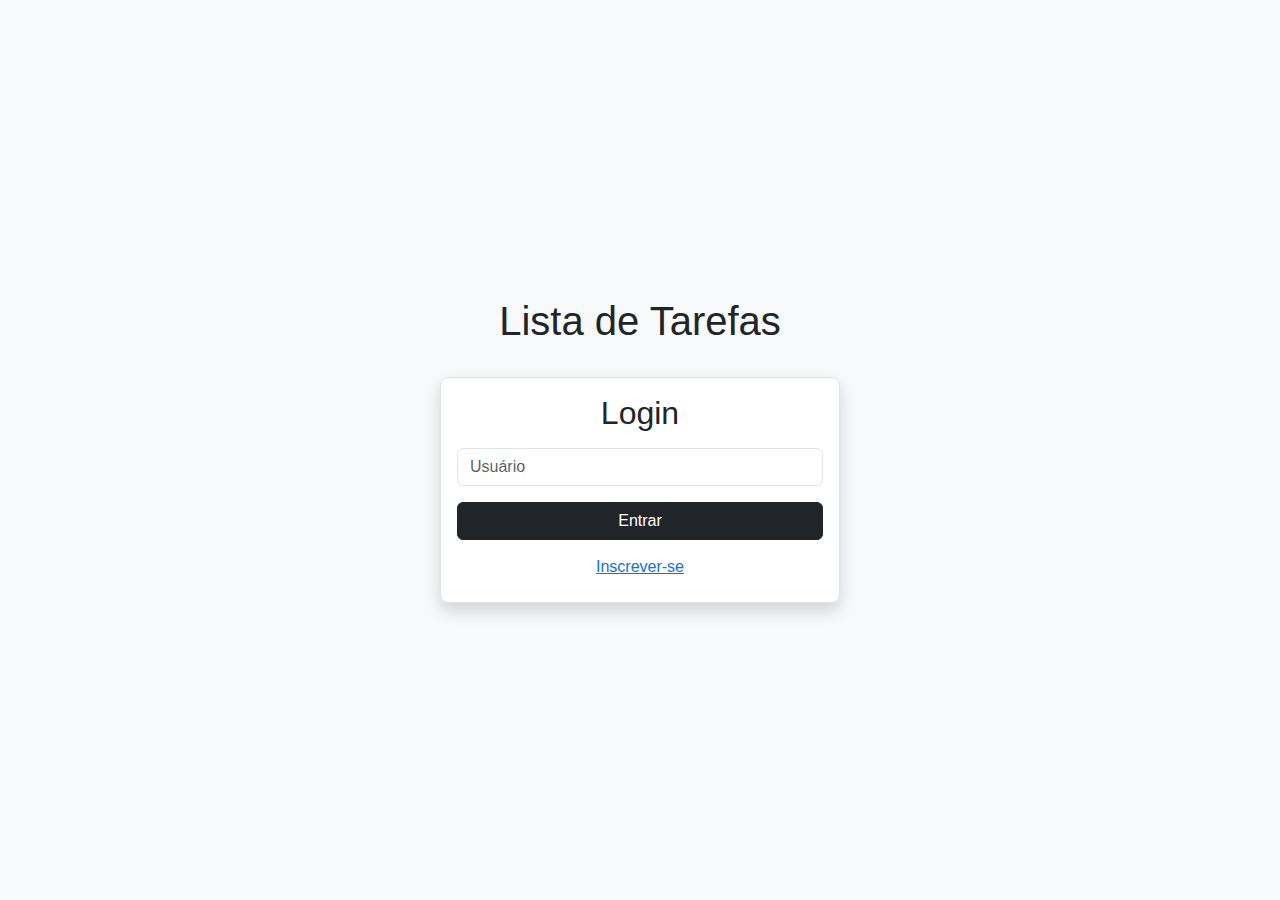
<file: index.html>
<!DOCTYPE html>
<html lang="en">
    <head>
        <meta charset="UTF-8" />
        <meta name="viewport" content="width=device-width, initial-scale=1.0" />
        <title>To Do List</title>
        <link
            href="https://cdn.jsdelivr.net/npm/bootstrap@5.3.3/dist/css/bootstrap.min.css"
            rel="stylesheet"
            integrity="sha384-QWTKZyjpPEjISv5WaRU9OFeRpok6YctnYmDr5pNlyT2bRjXh0JMhjY6hW+ALEwIH"
            crossorigin="anonymous"
        />
        <link rel="stylesheet" href="style.css" />
    </head>

    <body
        class="d-flex flex-column align-items-center justify-content-center vh-100 bg-light text-dark"
    >
        <button id="sairConta" class="btn btn-outline-dark hidden">
            Sair da conta
        </button>

        <div class="text-center mb-4">
            <h1>Lista de Tarefas</h1>
        </div>

        <form
            id="login-form"
            class="border p-3 rounded-3 shadow bg-white text-center"
        >
            <h2 class="mb-3">Login</h2>
            <div class="mb-3">
                <input
                    autocomplete="off"
                    placeholder="Usuário"
                    type="text"
                    id="usuario-login"
                    class="form-control"
                />
            </div>
            <button type="submit" class="btn btn-dark w-100 mb-2">
                Entrar
            </button>
            <a href="./inscrever.html" class="btn btn-link">Inscrever-se</a>
        </form>

        <div class="to-do-list-container hidden w-100 p-3">
            <p id="saudacao" class="h4 text-center mb-3"></p>
            <form class="to-do-list-add d-flex mb-3">
                <input
                    autocomplete="off"
                    type="text"
                    placeholder="Tarefa"
                    id="tarefa"
                    class="form-control me-2"
                />
                <input type="hidden" id="usuario-tarefa" />
                <button type="submit" class="btn btn-dark">Adicionar</button>
            </form>
            <ul class="to-do-list list-group"></ul>
        </div>

        <script src="index.js"></script>
    </body>
</html>
</file>
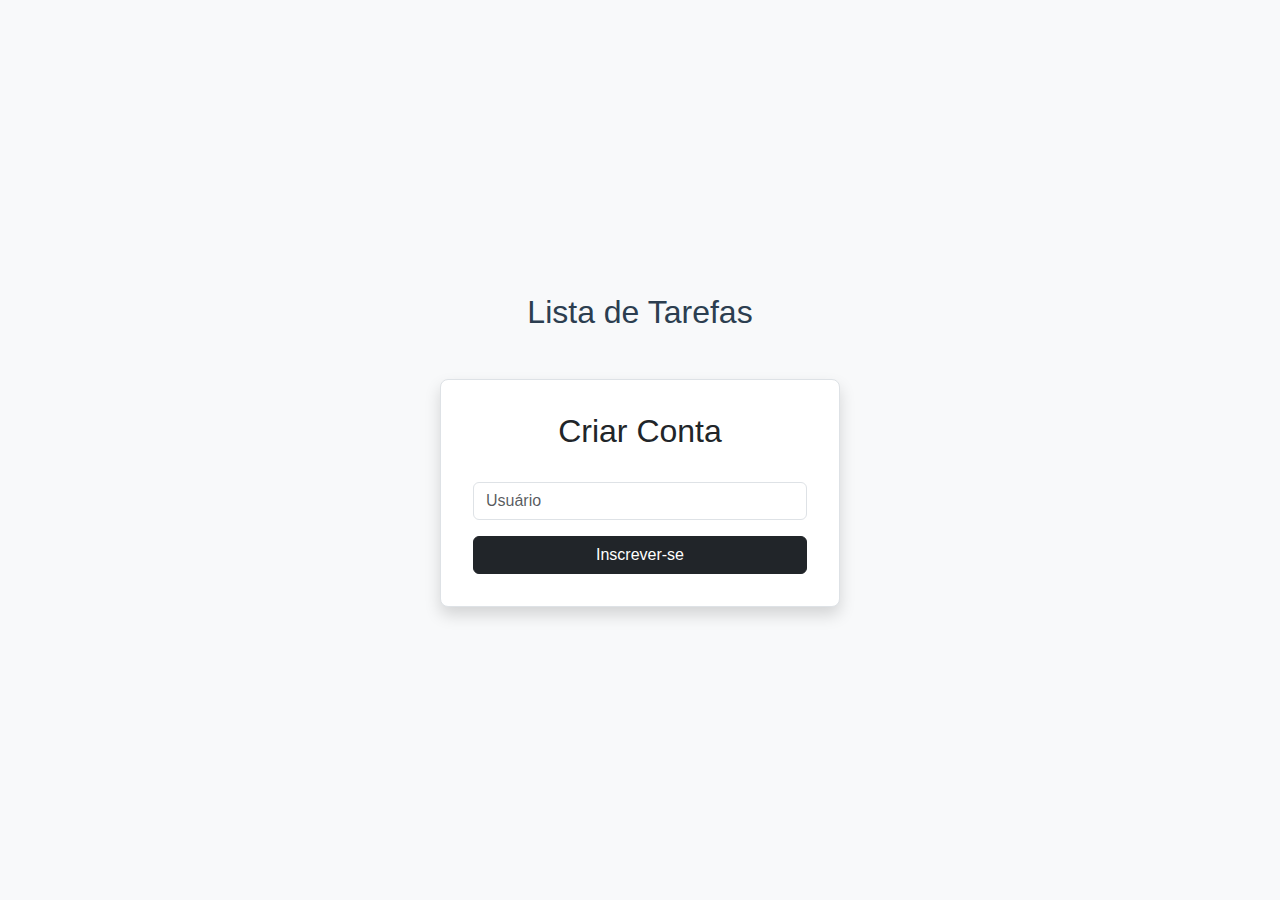
<file: inscrever.html>
<!DOCTYPE html>
<html lang="en">
    <head>
        <meta charset="UTF-8" />
        <meta name="viewport" content="width=device-width, initial-scale=1.0" />
        <title>Inscrever-se</title>
        <link
            href="https://cdn.jsdelivr.net/npm/bootstrap@5.3.3/dist/css/bootstrap.min.css"
            rel="stylesheet"
            integrity="sha384-QWTKZyjpPEjISv5WaRU9OFeRpok6YctnYmDr5pNlyT2bRjXh0JMhjY6hW+ALEwIH"
            crossorigin="anonymous"
        />
        <link rel="stylesheet" href="inscrever.css" />
    </head>

    <body
        class="d-flex flex-column align-items-center justify-content-center vh-100 bg-light text-dark"
    >
        <div class="text-center mb-4">
            <h1>Lista de Tarefas</h1>
        </div>

        <form
            id="add-user-form"
            class="border rounded-3 shadow bg-white text-center"
        >
            <h2>Criar Conta</h2>
            <div class="mb-3">
                <input
                    placeholder="Usuário"
                    type="text"
                    id="usuario-add-user"
                    class="form-control"
                />
            </div>
            <button type="submit" class="btn btn-dark w-100">
                Inscrever-se
            </button>
        </form>

        <script src="inscrever.js"></script>
    </body>
</html>
</file>
<file: style.css>
body {
    font-family: "Poppins", sans-serif;
    background-color: #f0f0f0;
}

form {
    max-width: 400px;
    width: 100%;
}

.to-do-list-container {
    max-width: 600px;
    display: flex;
    flex-direction: column;
    justify-content: center;
    align-items: center;
    width: 100%;
    border-radius: 10px;
    padding: 2rem;
    box-shadow: 0px 4px 10px rgba(0, 0, 0, 0.1);
}

.to-do-list-add {
    width: 100%;
}

.to-do-list-add input {
    border: 1px solid #ced4da;
    border-radius: 5px;
}

.to-do-list-add button {
    background-color: #2c3e50;
    color: #fff;
    border: none;
    border-radius: 5px;
    transition: background-color 0.3s ease;
}

.to-do-list-add button:hover {
    background-color: #34495e;
}

.to-do-list {
    align-self: flex-start;
    width: 100%;
    padding: 0 3rem;
}

.tarefa {
    cursor: pointer;
    padding: 0.75rem;
    border-radius: 5px;
    transition: background-color 0.3s ease;
}

.tarefa:hover {
    background-color: #ecf0f1;
}

#sairConta {
    position: absolute;
    top: 20px;
    right: 20px;
}

.hidden {
    display: none !important;
}

#saudacao {
    margin-bottom: 2rem;
}

.list-group-item {
    border: 1px solid #ced4da;
    margin-bottom: 0.5rem;
    padding: 0.75rem;
    background-color: #ffffff;
    border-radius: 5px;
}
</file>
<file: inscrever.css>
body {
    font-family: "Poppins", sans-serif;
    background-color: #f0f0f0;
    display: flex;
    justify-content: center;
    align-items: center;
    height: 100vh;
    margin: 0;
}

form {
    max-width: 400px;
    width: 100%;
    border-radius: 10px;
    padding: 2rem;
    box-shadow: 0px 4px 10px rgba(0, 0, 0, 0.1);
    background-color: #ffffff;
}

form input {
    border: 1px solid #ced4da;
    border-radius: 5px;
    width: 100%;
    padding: 0.75rem;
    margin-bottom: 1rem;
    font-size: 1rem;
}

form button {
    background-color: #2c3e50;
    color: #fff;
    border: none;
    border-radius: 5px;
    width: 100%;
    padding: 0.75rem;
    font-size: 1rem;
    transition: background-color 0.3s ease;
    padding: 1rem 0;
}

form button:hover {
    background-color: #34495e;
}

h1 {
    text-align: center;
    margin-bottom: 1.5rem;
    color: #2c3e50;
    font-size: 2rem;
}

h2 {
    margin-bottom: 2rem;
}

.hidden {
    display: none !important;
}
</file>
